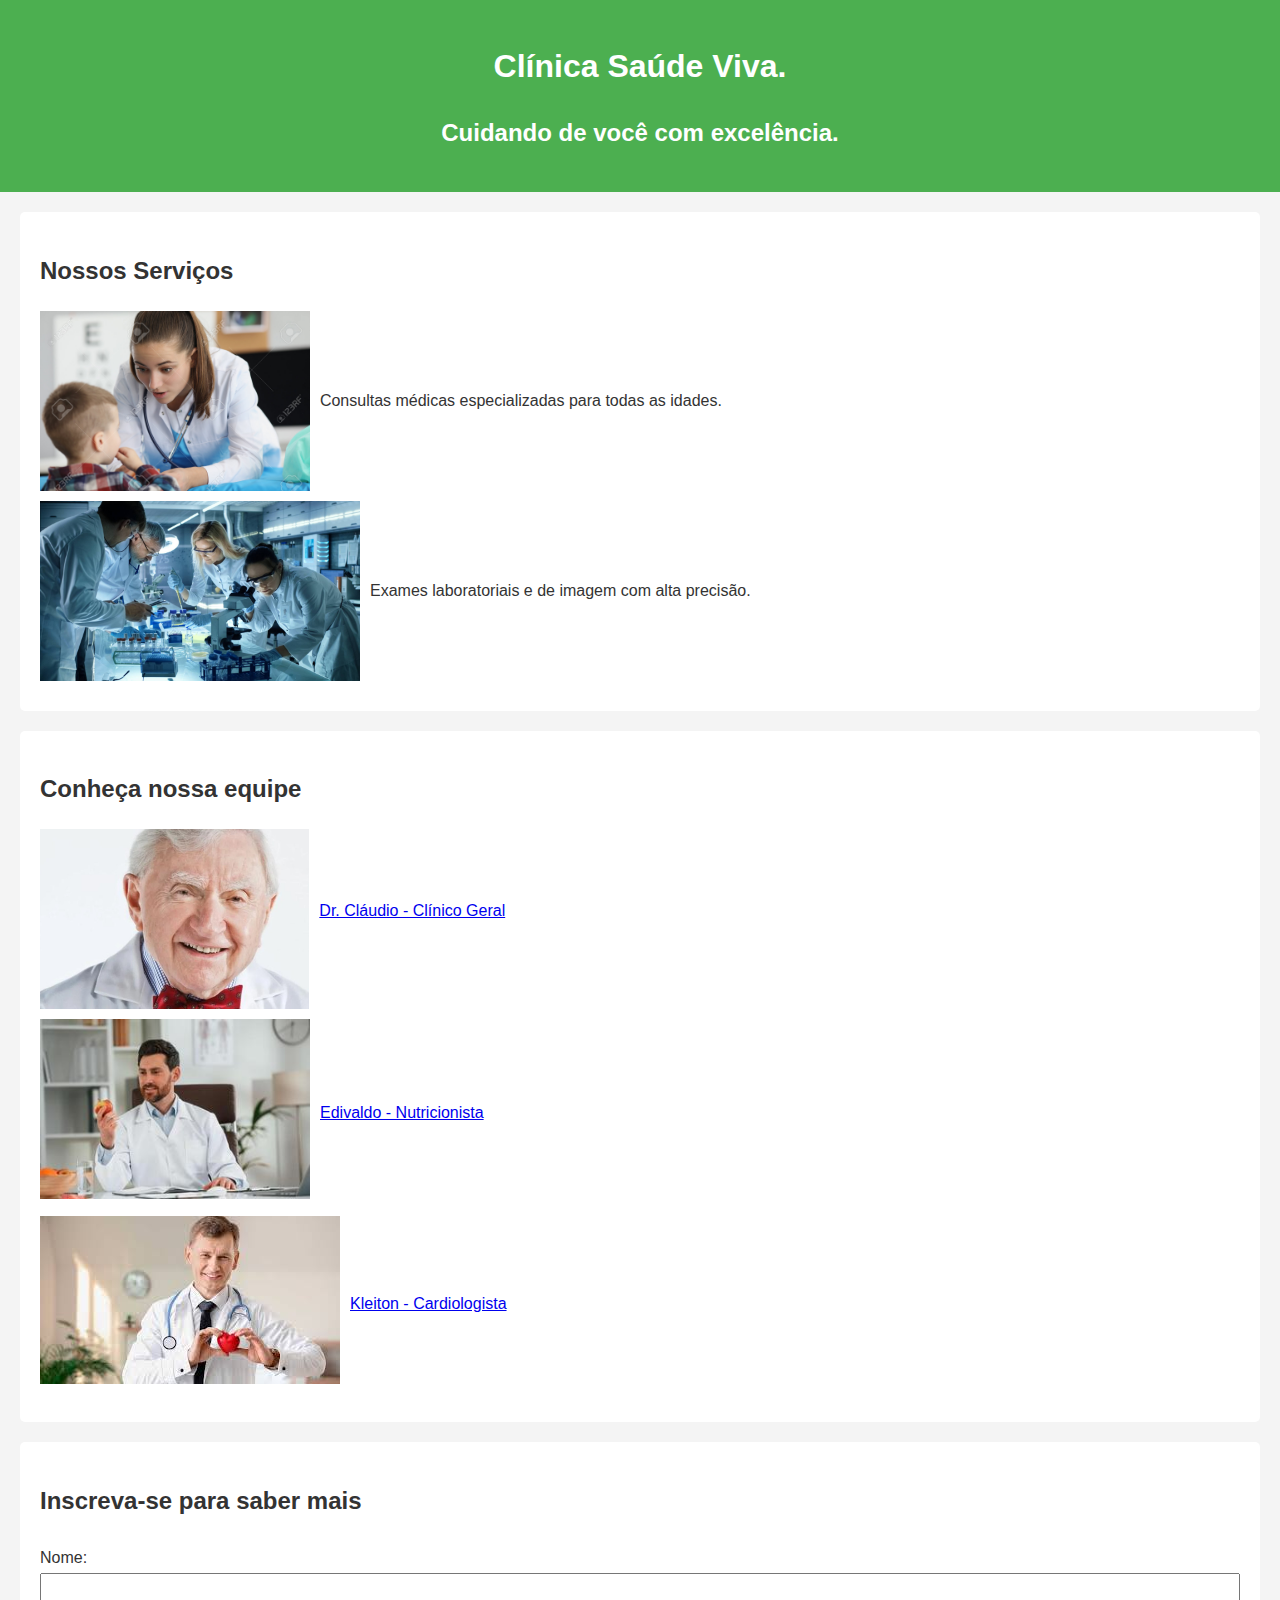
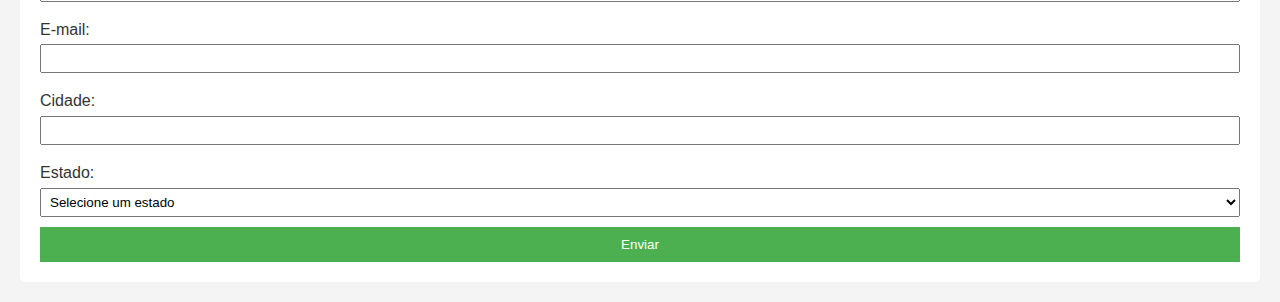
<file: index.html>
<!DOCTYPE html>
<html lang="pt-BR">
<head>
  <meta charset="UTF-8">
  <meta name="viewport" content="width=device-width, initial-scale=1.0">
  <title>Clínica Saúde Viva</title>
  <link rel="stylesheet" href="index.css">
</head>
<body>
  <header>
    <h1>Clínica Saúde Viva.</h1>
    <h2>Cuidando de você com excelência.</h2>
  </header>

  <section id="services">
    <h2>Nossos Serviços</h2>
    <div class="service">
      <img src="images/consulta-medica.jpg" alt="Consulta médica">
      <p>Consultas médicas especializadas para todas as idades.</p>
    </div>
    <div class="service">
      <img src="images/exames-laboratoriais.jpg" alt="Exames laboratoriais">
      <p>Exames laboratoriais e de imagem com alta precisão.</p>
    </div>
  </section>

  <section id="team">
    <h2>Conheça nossa equipe</h2>
    <div class="team-member">
      <img src="images/dr-cláudio.jpg" alt="Dr. Cláudio">
      <a href="claudio.html"
      <p>Dr. Cláudio - Clínico Geral</p>
    </div>
    <div class="team-member">
      <img src="images/dr-edivaldo.jpg" alt="Dr. Edivaldo">
      <a href="edivaldo.html"> Edivaldo - Nutricionista
    </div>
    <div class="team-member">
      <img src="images/dr-kleiton.jpg" alt="Dr. Kleiton">
      
      <a href="kleiton.html"> Kleiton - Cardiologista</a>
    </div>
  </section>

  <section id="contact">
    <h2>Inscreva-se para saber mais</h2>
    <form>
      <label for="name">Nome:</label>
      <input type="text" id="name" name="name" required>

      <label for="email">E-mail:</label>
      <input type="email" id="email" name="email" required>

      <label for="city">Cidade:</label>
      <input type="text" id="city" name="city" required>

      <label for="state">Estado:</label>
      <select id="state" name="state" required>
        <option value="" disabled selected>Selecione um estado</option>
        <option value="AC">Acre (AC)</option>
        <option value="AL">Alagoas (AL)</option>
        <option value="AP">Amapá (AP)</option>
        <option value="AM">Amazonas (AM)</option>
        <option value="BA">Bahia (BA)</option>
        <option value="CE">Ceará (CE)</option>
        <option value="ES">Espírito Santo (ES)</option>
        <option value="GO">Goiás (GO)</option>
        <option value="MA">Maranhão (MA)</option>
        <option value="MT">Mato Grosso (MT)</option>
        <option value="MS">Mato Grosso do Sul (MS)</option>
        <option value="MG">Minas Gerais (MG)</option>
        <option value="PA">Pará (PA)</option>
        <option value="PB">Paraíba (PB)</option>
        <option value="PR">Paraná (PR)</option>
        <option value="PE">Pernambuco (PE)</option>
        <option value="PI">Piauí (PI)</option>
        <option value="RJ">Rio de Janeiro (RJ)</option>
        <option value="RN">Rio Grande do Norte (RN)</option>
        <option value="RS">Rio Grande do Sul (RS)</option>
        <option value="RO">Rondônia (RO)</option>
        <option value="RR">Roraima (RR)</option>
        <option value="SC">Santa Catarina (SC)</option>
        <option value="SP">São Paulo (SP)</option>
        <option value="SE">Sergipe (SE)</option>
        <option value="TO">Tocantins (TO)</option>
        <option value="DF">Distrito Federal (DF)</option>
      </select>

      <button type="submit">Enviar</button>
    </form>
  </section>

</body>
</html>
</file>
<file: index.css>
body {
    font-family: Arial, sans-serif;
    line-height: 1.6;
    margin: 0;
    padding: 0;
    background: #f4f4f4;
    color: #333;
}

header {
    text-align: center;
    padding: 20px;
    background: #4CAF50;
    color: white;
}

section {
    margin: 20px;
    padding: 20px;
    background: white;
    border-radius: 5px;
}

.service,
.team-member {
    display: flex;
    align-items: center;
    margin-bottom: 10px;
}

.service:hover,
.team-member:hover {
    text-decoration: underline; 
    cursor: pointer;
}


.service img,
.team-member img {
    max-width: 40vh;
    max-height: 20vh;
    margin-right: 10px;
}

form {
    display: flex;
    flex-direction: column;
}

form label {
    margin: 5px 0 2px;
}

form input,
select {
    margin-bottom: 10px;
    padding: 5px;
}

form button {
    background: #4CAF50;
    color: white;
    border: none;
    padding: 10px;
    cursor: pointer;
}

form button:hover {
    background: #45a049;
}

footer {
    text-align: center;
    padding: 10px;
    background: #333;
    color: white;
}
</file>
